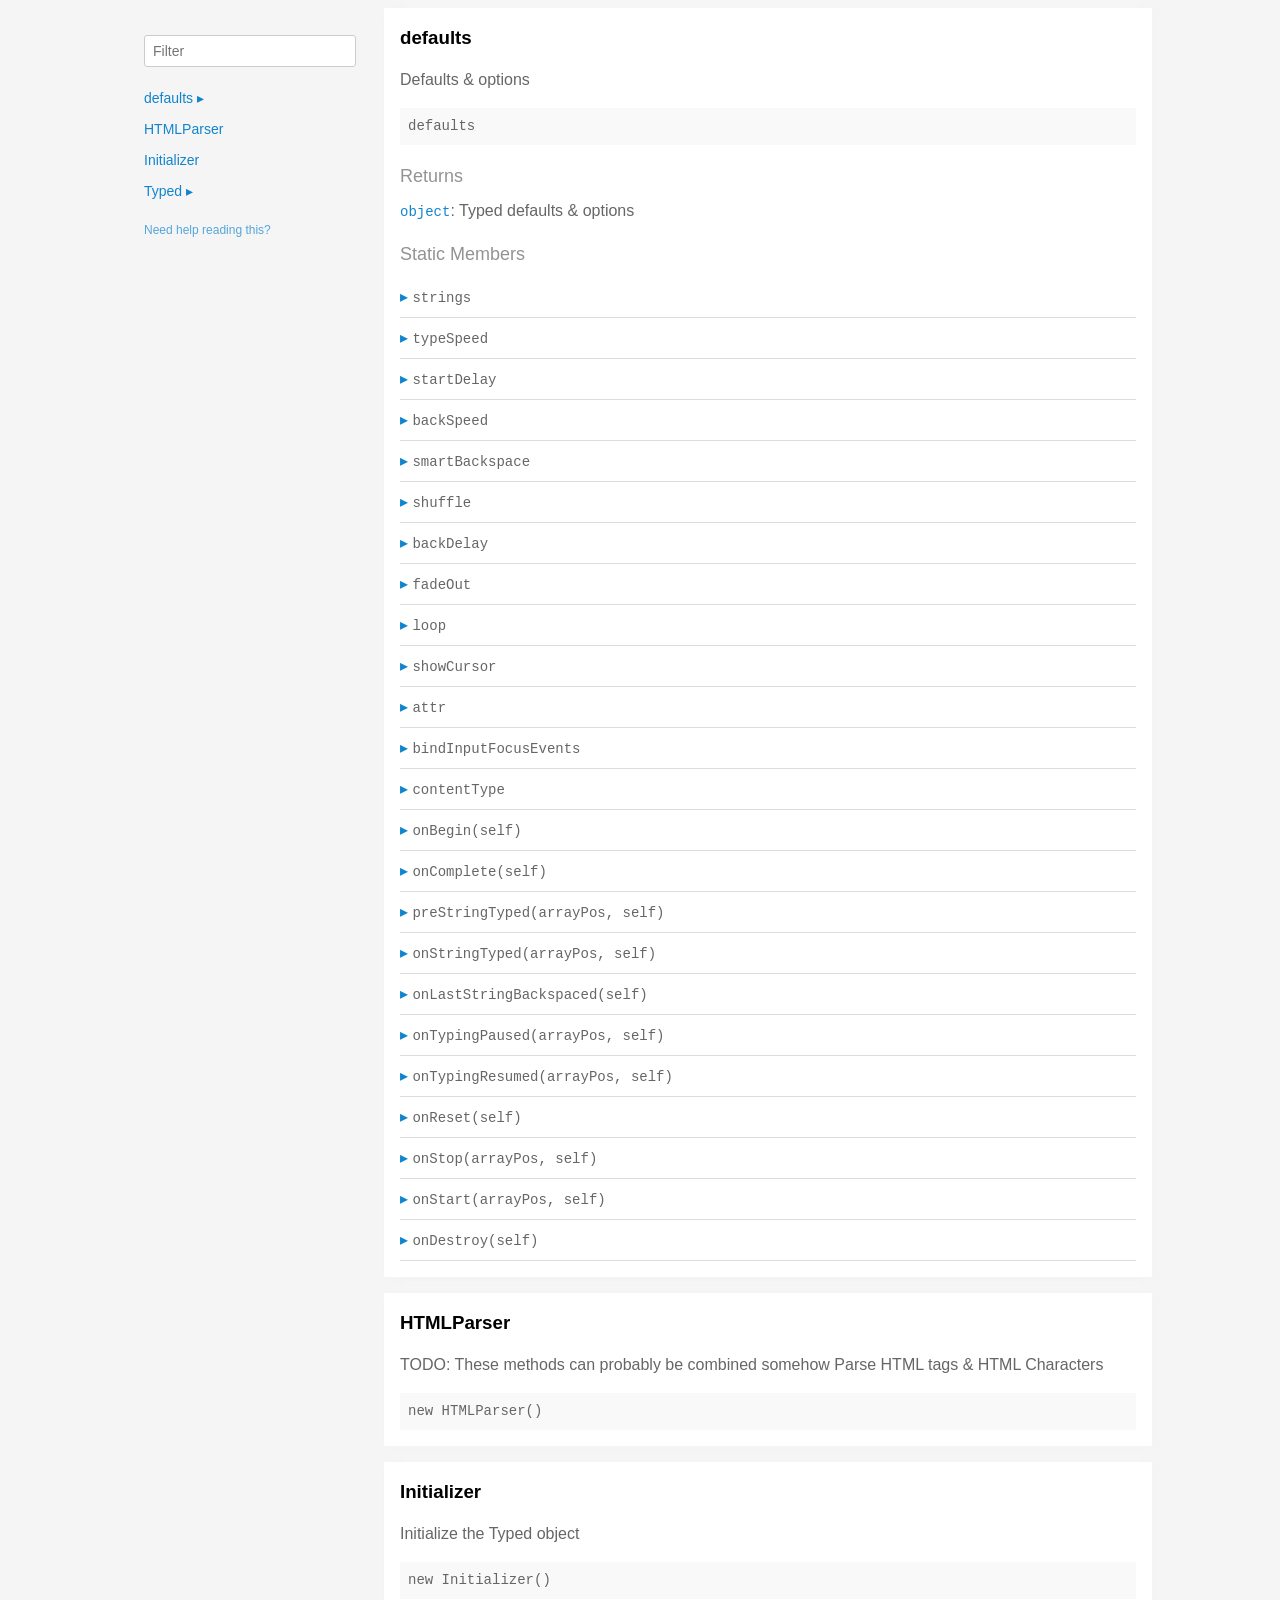
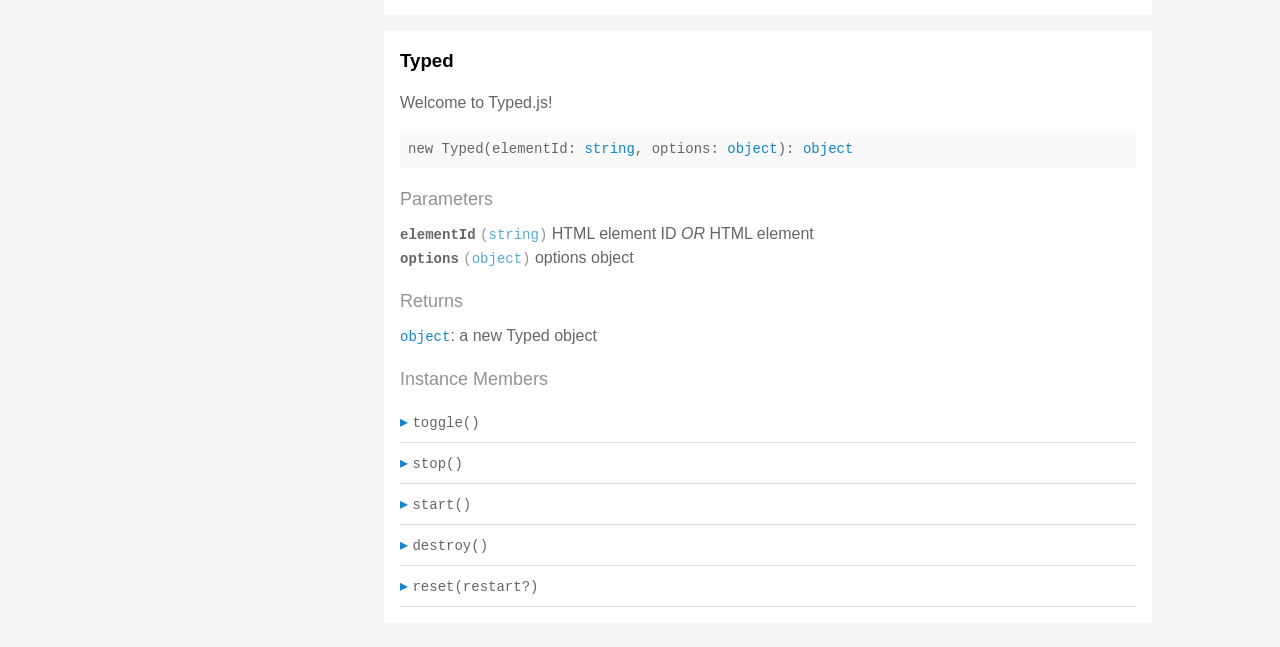
<file: module-13_assignment_my_portfolio/typed.js-master/typed.js-master/docs/index.html>
<!doctype html>
<html>
<head>
  <meta charset='utf-8' />
  <title>  | Documentation</title>
  <meta name='viewport' content='width=device-width,initial-scale=1'>
  <link href='assets/bass.css' type='text/css' rel='stylesheet' />
  <link href='assets/style.css' type='text/css' rel='stylesheet' />
  <link href='assets/github.css' type='text/css' rel='stylesheet' />
</head>
<body class='documentation'>
  <div class='max-width-4 mx-auto'>
    <div class='clearfix md-mxn2'>
      <div class='fixed xs-hide fix-3 overflow-auto max-height-100'>
        <div class='py1 px2'>
          <h3 class='mb0 no-anchor'></h3>
          <div class='mb1'><code></code></div>
          <input
            placeholder='Filter'
            id='filter-input'
            class='col12 block input'
            type='text' />
          <div id='toc'>
            <ul class='list-reset h5 py1-ul'>
              
                
                <li><a
                  href='#defaults'
                  class=" toggle-sibling">
                  defaults
                  <span class='icon'>▸</span>
                </a>
                
                <div class='toggle-target display-none'>
                  
                  <ul class='list-reset py1-ul pl1'>
                    <li class='h5'><span>Static members</span></li>
                    
                      <li><a
                        href='#defaults.strings'
                        class='regular pre-open'>
                        .strings
                      </a></li>
                    
                      <li><a
                        href='#defaults.typeSpeed'
                        class='regular pre-open'>
                        .typeSpeed
                      </a></li>
                    
                      <li><a
                        href='#defaults.startDelay'
                        class='regular pre-open'>
                        .startDelay
                      </a></li>
                    
                      <li><a
                        href='#defaults.backSpeed'
                        class='regular pre-open'>
                        .backSpeed
                      </a></li>
                    
                      <li><a
                        href='#defaults.smartBackspace'
                        class='regular pre-open'>
                        .smartBackspace
                      </a></li>
                    
                      <li><a
                        href='#defaults.shuffle'
                        class='regular pre-open'>
                        .shuffle
                      </a></li>
                    
                      <li><a
                        href='#defaults.backDelay'
                        class='regular pre-open'>
                        .backDelay
                      </a></li>
                    
                      <li><a
                        href='#defaults.fadeOut'
                        class='regular pre-open'>
                        .fadeOut
                      </a></li>
                    
                      <li><a
                        href='#defaults.loop'
                        class='regular pre-open'>
                        .loop
                      </a></li>
                    
                      <li><a
                        href='#defaults.showCursor'
                        class='regular pre-open'>
                        .showCursor
                      </a></li>
                    
                      <li><a
                        href='#defaults.attr'
                        class='regular pre-open'>
                        .attr
                      </a></li>
                    
                      <li><a
                        href='#defaults.bindInputFocusEvents'
                        class='regular pre-open'>
                        .bindInputFocusEvents
                      </a></li>
                    
                      <li><a
                        href='#defaults.contentType'
                        class='regular pre-open'>
                        .contentType
                      </a></li>

                      <li><a
                        href='#defaults.onBegin'
                        class='regular pre-open'>
                        .onBegin
                      </a></li>

                      <li><a
                        href='#defaults.onComplete'
                        class='regular pre-open'>
                        .onComplete
                      </a></li>
                    
                      <li><a
                        href='#defaults.preStringTyped'
                        class='regular pre-open'>
                        .preStringTyped
                      </a></li>
                    
                      <li><a
                        href='#defaults.onStringTyped'
                        class='regular pre-open'>
                        .onStringTyped
                      </a></li>
                    
                      <li><a
                        href='#defaults.onLastStringBackspaced'
                        class='regular pre-open'>
                        .onLastStringBackspaced
                      </a></li>
                    
                      <li><a
                        href='#defaults.onTypingPaused'
                        class='regular pre-open'>
                        .onTypingPaused
                      </a></li>
                    
                      <li><a
                        href='#defaults.onTypingResumed'
                        class='regular pre-open'>
                        .onTypingResumed
                      </a></li>
                    
                      <li><a
                        href='#defaults.onReset'
                        class='regular pre-open'>
                        .onReset
                      </a></li>
                    
                      <li><a
                        href='#defaults.onStop'
                        class='regular pre-open'>
                        .onStop
                      </a></li>
                    
                      <li><a
                        href='#defaults.onStart'
                        class='regular pre-open'>
                        .onStart
                      </a></li>
                    
                      <li><a
                        href='#defaults.onDestroy'
                        class='regular pre-open'>
                        .onDestroy
                      </a></li>
                    
                    </ul>
                  
                  
                  
                </div>
                
                </li>
              
                
                <li><a
                  href='#htmlparser'
                  class="">
                  HTMLParser
                  
                </a>
                
                </li>
              
                
                <li><a
                  href='#initializer'
                  class="">
                  Initializer
                  
                </a>
                
                </li>
              
                
                <li><a
                  href='#typed'
                  class=" toggle-sibling">
                  Typed
                  <span class='icon'>▸</span>
                </a>
                
                <div class='toggle-target display-none'>
                  
                  
                    <ul class='list-reset py1-ul pl1'>
                      <li class='h5'><span>Instance members</span></li>
                      
                      <li><a
                        href='#Typed#toggle'
                        class='regular pre-open'>
                        #toggle
                      </a></li>
                      
                      <li><a
                        href='#Typed#stop'
                        class='regular pre-open'>
                        #stop
                      </a></li>
                      
                      <li><a
                        href='#Typed#start'
                        class='regular pre-open'>
                        #start
                      </a></li>
                      
                      <li><a
                        href='#Typed#destroy'
                        class='regular pre-open'>
                        #destroy
                      </a></li>
                      
                      <li><a
                        href='#Typed#reset'
                        class='regular pre-open'>
                        #reset
                      </a></li>
                      
                    </ul>
                  
                  
                </div>
                
                </li>
              
            </ul>
          </div>
          <div class='mt1 h6 quiet'>
            <a href='http://documentation.js.org/reading-documentation.html'>Need help reading this?</a>
          </div>
        </div>
      </div>
      <div class='fix-margin-3'>
        
          
            <section class='p2 mb2 clearfix bg-white minishadow'>

  
  <div class='clearfix'>
    
    <h3 class='fl m0' id='defaults'>
      defaults
    </h3>
    
    
  </div>
  

  <p>Defaults &#x26; options</p>


  <div class='pre p1 fill-light mt0'>defaults</div>
  
  

  
  
  
  
  

  

  

  
    
      <div class='py1 quiet mt1 prose-big'>Returns</div>
      <code><a href="https://developer.mozilla.org/en-US/docs/Web/JavaScript/Reference/Global_Objects/Object">object</a></code>:
        Typed defaults &#x26; options

      
    
  

  

  

  
    <div class='py1 quiet mt1 prose-big'>Static Members</div>
    <div class="clearfix">
  
    <div class='border-bottom' id='defaults.strings'>
      <div class="clearfix small pointer toggle-sibling">
        <div class="py1 contain">
            <a class='icon pin-right py1 dark-link caret-right'>▸</a>
            <span class='code strong strong truncate'>strings</span>
        </div>
      </div>
      <div class="clearfix display-none toggle-target">
        <section class='p2 mb2 clearfix bg-white minishadow'>

  

  

  <div class='pre p1 fill-light mt0'>strings</div>
  
  

  
  
  
  
  

  

  
    <div class='py1 quiet mt1 prose-big'>Properties</div>
    <div>
      
        <div class='space-bottom0'>
          <span class='code bold'>strings</span> <code class='quiet'>(<a href="https://developer.mozilla.org/en-US/docs/Web/JavaScript/Reference/Global_Objects/Array">array</a>)</code>
          : strings to be typed

          
        </div>
      
        <div class='space-bottom0'>
          <span class='code bold'>stringsElement</span> <code class='quiet'>(<a href="https://developer.mozilla.org/en-US/docs/Web/JavaScript/Reference/Global_Objects/String">string</a>)</code>
          : ID of element containing string children

          
        </div>
      
    </div>
  

  

  

  

  

  

  
</section>

      </div>
    </div>
  
    <div class='border-bottom' id='defaults.typeSpeed'>
      <div class="clearfix small pointer toggle-sibling">
        <div class="py1 contain">
            <a class='icon pin-right py1 dark-link caret-right'>▸</a>
            <span class='code strong strong truncate'>typeSpeed</span>
        </div>
      </div>
      <div class="clearfix display-none toggle-target">
        <section class='p2 mb2 clearfix bg-white minishadow'>

  

  

  <div class='pre p1 fill-light mt0'>typeSpeed</div>
  
  

  
  
  
  
  

  

  
    <div class='py1 quiet mt1 prose-big'>Properties</div>
    <div>
      
        <div class='space-bottom0'>
          <span class='code bold'>typeSpeed</span> <code class='quiet'>(<a href="https://developer.mozilla.org/en-US/docs/Web/JavaScript/Reference/Global_Objects/Number">number</a>)</code>
          : type speed in milliseconds

          
        </div>
      
    </div>
  

  

  

  

  

  

  
</section>

      </div>
    </div>
  
    <div class='border-bottom' id='defaults.startDelay'>
      <div class="clearfix small pointer toggle-sibling">
        <div class="py1 contain">
            <a class='icon pin-right py1 dark-link caret-right'>▸</a>
            <span class='code strong strong truncate'>startDelay</span>
        </div>
      </div>
      <div class="clearfix display-none toggle-target">
        <section class='p2 mb2 clearfix bg-white minishadow'>

  

  

  <div class='pre p1 fill-light mt0'>startDelay</div>
  
  

  
  
  
  
  

  

  
    <div class='py1 quiet mt1 prose-big'>Properties</div>
    <div>
      
        <div class='space-bottom0'>
          <span class='code bold'>startDelay</span> <code class='quiet'>(<a href="https://developer.mozilla.org/en-US/docs/Web/JavaScript/Reference/Global_Objects/Number">number</a>)</code>
          : time before typing starts in milliseconds

          
        </div>
      
    </div>
  

  

  

  

  

  

  
</section>

      </div>
    </div>
  
    <div class='border-bottom' id='defaults.backSpeed'>
      <div class="clearfix small pointer toggle-sibling">
        <div class="py1 contain">
            <a class='icon pin-right py1 dark-link caret-right'>▸</a>
            <span class='code strong strong truncate'>backSpeed</span>
        </div>
      </div>
      <div class="clearfix display-none toggle-target">
        <section class='p2 mb2 clearfix bg-white minishadow'>

  

  

  <div class='pre p1 fill-light mt0'>backSpeed</div>
  
  

  
  
  
  
  

  

  
    <div class='py1 quiet mt1 prose-big'>Properties</div>
    <div>
      
        <div class='space-bottom0'>
          <span class='code bold'>backSpeed</span> <code class='quiet'>(<a href="https://developer.mozilla.org/en-US/docs/Web/JavaScript/Reference/Global_Objects/Number">number</a>)</code>
          : backspacing speed in milliseconds

          
        </div>
      
    </div>
  

  

  

  

  

  

  
</section>

      </div>
    </div>
  
    <div class='border-bottom' id='defaults.smartBackspace'>
      <div class="clearfix small pointer toggle-sibling">
        <div class="py1 contain">
            <a class='icon pin-right py1 dark-link caret-right'>▸</a>
            <span class='code strong strong truncate'>smartBackspace</span>
        </div>
      </div>
      <div class="clearfix display-none toggle-target">
        <section class='p2 mb2 clearfix bg-white minishadow'>

  

  

  <div class='pre p1 fill-light mt0'>smartBackspace</div>
  
  

  
  
  
  
  

  

  
    <div class='py1 quiet mt1 prose-big'>Properties</div>
    <div>
      
        <div class='space-bottom0'>
          <span class='code bold'>smartBackspace</span> <code class='quiet'>(<a href="https://developer.mozilla.org/en-US/docs/Web/JavaScript/Reference/Global_Objects/Boolean">boolean</a>)</code>
          : only backspace what doesn't match the previous string

          
        </div>
      
    </div>
  

  

  

  

  

  

  
</section>

      </div>
    </div>
  
    <div class='border-bottom' id='defaults.shuffle'>
      <div class="clearfix small pointer toggle-sibling">
        <div class="py1 contain">
            <a class='icon pin-right py1 dark-link caret-right'>▸</a>
            <span class='code strong strong truncate'>shuffle</span>
        </div>
      </div>
      <div class="clearfix display-none toggle-target">
        <section class='p2 mb2 clearfix bg-white minishadow'>

  

  

  <div class='pre p1 fill-light mt0'>shuffle</div>
  
  

  
  
  
  
  

  

  
    <div class='py1 quiet mt1 prose-big'>Properties</div>
    <div>
      
        <div class='space-bottom0'>
          <span class='code bold'>shuffle</span> <code class='quiet'>(<a href="https://developer.mozilla.org/en-US/docs/Web/JavaScript/Reference/Global_Objects/Boolean">boolean</a>)</code>
          : shuffle the strings

          
        </div>
      
    </div>
  

  

  

  

  

  

  
</section>

      </div>
    </div>
  
    <div class='border-bottom' id='defaults.backDelay'>
      <div class="clearfix small pointer toggle-sibling">
        <div class="py1 contain">
            <a class='icon pin-right py1 dark-link caret-right'>▸</a>
            <span class='code strong strong truncate'>backDelay</span>
        </div>
      </div>
      <div class="clearfix display-none toggle-target">
        <section class='p2 mb2 clearfix bg-white minishadow'>

  

  

  <div class='pre p1 fill-light mt0'>backDelay</div>
  
  

  
  
  
  
  

  

  
    <div class='py1 quiet mt1 prose-big'>Properties</div>
    <div>
      
        <div class='space-bottom0'>
          <span class='code bold'>backDelay</span> <code class='quiet'>(<a href="https://developer.mozilla.org/en-US/docs/Web/JavaScript/Reference/Global_Objects/Number">number</a>)</code>
          : time before backspacing in milliseconds

          
        </div>
      
    </div>
  

  

  

  

  

  

  
</section>

      </div>
    </div>
  
    <div class='border-bottom' id='defaults.fadeOut'>
      <div class="clearfix small pointer toggle-sibling">
        <div class="py1 contain">
            <a class='icon pin-right py1 dark-link caret-right'>▸</a>
            <span class='code strong strong truncate'>fadeOut</span>
        </div>
      </div>
      <div class="clearfix display-none toggle-target">
        <section class='p2 mb2 clearfix bg-white minishadow'>

  

  

  <div class='pre p1 fill-light mt0'>fadeOut</div>
  
  

  
  
  
  
  

  

  
    <div class='py1 quiet mt1 prose-big'>Properties</div>
    <div>
      
        <div class='space-bottom0'>
          <span class='code bold'>fadeOut</span> <code class='quiet'>(<a href="https://developer.mozilla.org/en-US/docs/Web/JavaScript/Reference/Global_Objects/Boolean">boolean</a>)</code>
          : Fade out instead of backspace

          
        </div>
      
        <div class='space-bottom0'>
          <span class='code bold'>fadeOutClass</span> <code class='quiet'>(<a href="https://developer.mozilla.org/en-US/docs/Web/JavaScript/Reference/Global_Objects/String">string</a>)</code>
          : css class for fade animation

          
        </div>
      
        <div class='space-bottom0'>
          <span class='code bold'>fadeOutDelay</span> <code class='quiet'>(<a href="https://developer.mozilla.org/en-US/docs/Web/JavaScript/Reference/Global_Objects/Boolean">boolean</a>)</code>
          : Fade out delay in milliseconds

          
        </div>
      
    </div>
  

  

  

  

  

  

  
</section>

      </div>
    </div>
  
    <div class='border-bottom' id='defaults.loop'>
      <div class="clearfix small pointer toggle-sibling">
        <div class="py1 contain">
            <a class='icon pin-right py1 dark-link caret-right'>▸</a>
            <span class='code strong strong truncate'>loop</span>
        </div>
      </div>
      <div class="clearfix display-none toggle-target">
        <section class='p2 mb2 clearfix bg-white minishadow'>

  

  

  <div class='pre p1 fill-light mt0'>loop</div>
  
  

  
  
  
  
  

  

  
    <div class='py1 quiet mt1 prose-big'>Properties</div>
    <div>
      
        <div class='space-bottom0'>
          <span class='code bold'>loop</span> <code class='quiet'>(<a href="https://developer.mozilla.org/en-US/docs/Web/JavaScript/Reference/Global_Objects/Boolean">boolean</a>)</code>
          : loop strings

          
        </div>
      
        <div class='space-bottom0'>
          <span class='code bold'>loopCount</span> <code class='quiet'>(<a href="https://developer.mozilla.org/en-US/docs/Web/JavaScript/Reference/Global_Objects/Number">number</a>)</code>
          : amount of loops

          
        </div>
      
    </div>
  

  

  

  

  

  

  
</section>

      </div>
    </div>
  
    <div class='border-bottom' id='defaults.showCursor'>
      <div class="clearfix small pointer toggle-sibling">
        <div class="py1 contain">
            <a class='icon pin-right py1 dark-link caret-right'>▸</a>
            <span class='code strong strong truncate'>showCursor</span>
        </div>
      </div>
      <div class="clearfix display-none toggle-target">
        <section class='p2 mb2 clearfix bg-white minishadow'>

  

  

  <div class='pre p1 fill-light mt0'>showCursor</div>
  
  

  
  
  
  
  

  

  
    <div class='py1 quiet mt1 prose-big'>Properties</div>
    <div>
      
        <div class='space-bottom0'>
          <span class='code bold'>showCursor</span> <code class='quiet'>(<a href="https://developer.mozilla.org/en-US/docs/Web/JavaScript/Reference/Global_Objects/Boolean">boolean</a>)</code>
          : show cursor

          
        </div>
      
        <div class='space-bottom0'>
          <span class='code bold'>cursorChar</span> <code class='quiet'>(<a href="https://developer.mozilla.org/en-US/docs/Web/JavaScript/Reference/Global_Objects/String">string</a>)</code>
          : character for cursor

          
        </div>
      
        <div class='space-bottom0'>
          <span class='code bold'>autoInsertCss</span> <code class='quiet'>(<a href="https://developer.mozilla.org/en-US/docs/Web/JavaScript/Reference/Global_Objects/Boolean">boolean</a>)</code>
          : insert CSS for cursor and fadeOut into HTML 
<head>

          
        </div>
      
    </div>
  

  

  

  

  

  

  
</section>

      </div>
    </div>
  
    <div class='border-bottom' id='defaults.attr'>
      <div class="clearfix small pointer toggle-sibling">
        <div class="py1 contain">
            <a class='icon pin-right py1 dark-link caret-right'>▸</a>
            <span class='code strong strong truncate'>attr</span>
        </div>
      </div>
      <div class="clearfix display-none toggle-target">
        <section class='p2 mb2 clearfix bg-white minishadow'>

  

  

  <div class='pre p1 fill-light mt0'>attr</div>
  
  

  
  
  
  
  

  

  
    <div class='py1 quiet mt1 prose-big'>Properties</div>
    <div>
      
        <div class='space-bottom0'>
          <span class='code bold'>attr</span> <code class='quiet'>(<a href="https://developer.mozilla.org/en-US/docs/Web/JavaScript/Reference/Global_Objects/String">string</a>)</code>
          : attribute for typing
Ex: input placeholder, value, or just HTML text

          
        </div>
      
    </div>
  

  

  

  

  

  

  
</section>

      </div>
    </div>
  
    <div class='border-bottom' id='defaults.bindInputFocusEvents'>
      <div class="clearfix small pointer toggle-sibling">
        <div class="py1 contain">
            <a class='icon pin-right py1 dark-link caret-right'>▸</a>
            <span class='code strong strong truncate'>bindInputFocusEvents</span>
        </div>
      </div>
      <div class="clearfix display-none toggle-target">
        <section class='p2 mb2 clearfix bg-white minishadow'>

  

  

  <div class='pre p1 fill-light mt0'>bindInputFocusEvents</div>
  
  

  
  
  
  
  

  

  
    <div class='py1 quiet mt1 prose-big'>Properties</div>
    <div>
      
        <div class='space-bottom0'>
          <span class='code bold'>bindInputFocusEvents</span> <code class='quiet'>(<a href="https://developer.mozilla.org/en-US/docs/Web/JavaScript/Reference/Global_Objects/Boolean">boolean</a>)</code>
          : bind to focus and blur if el is text input

          
        </div>
      
    </div>
  

  

  

  

  

  

  
</section>

      </div>
    </div>
  
    <div class='border-bottom' id='defaults.contentType'>
      <div class="clearfix small pointer toggle-sibling">
        <div class="py1 contain">
            <a class='icon pin-right py1 dark-link caret-right'>▸</a>
            <span class='code strong strong truncate'>contentType</span>
        </div>
      </div>
      <div class="clearfix display-none toggle-target">
        <section class='p2 mb2 clearfix bg-white minishadow'>

  

  

  <div class='pre p1 fill-light mt0'>contentType</div>
  
  

  
  
  
  
  

  

  
    <div class='py1 quiet mt1 prose-big'>Properties</div>
    <div>
      
        <div class='space-bottom0'>
          <span class='code bold'>contentType</span> <code class='quiet'>(<a href="https://developer.mozilla.org/en-US/docs/Web/JavaScript/Reference/Global_Objects/String">string</a>)</code>
          : 'html' or 'null' for plaintext

          
        </div>
      
    </div>
  

  

  

  

  

  

  
</section>

      </div>
    </div>
  
    <div class='border-bottom' id='defaults.onBegin'>
      <div class="clearfix small pointer toggle-sibling">
        <div class="py1 contain">
            <a class='icon pin-right py1 dark-link caret-right'>▸</a>
            <span class='code strong strong truncate'>onBegin(self)</span>
        </div>
      </div>
      <div class="clearfix display-none toggle-target">
        <section class='p2 mb2 clearfix bg-white minishadow'>

  

  <p>Before it begins typing</p>

  <div class='pre p1 fill-light mt0'>onBegin(self: <a href="#typed">Typed</a>)</div>
  
    <div class='py1 quiet mt1 prose-big'>Parameters</div>
    <div class='prose'>
      
        <div class='space-bottom0'>
          <div>
            <span class='code bold'>self</span> <code class='quiet'>(<a href="#typed">Typed</a>)</code>
	    
          </div>
          
        </div>
      
    </div>
  
</section>

      </div>
    </div>

    <div class='border-bottom' id='defaults.onComplete'>
      <div class="clearfix small pointer toggle-sibling">
        <div class="py1 contain">
            <a class='icon pin-right py1 dark-link caret-right'>▸</a>
            <span class='code strong strong truncate'>onComplete(self)</span>
        </div>
      </div>
      <div class="clearfix display-none toggle-target">
        <section class='p2 mb2 clearfix bg-white minishadow'>

  

  <p>All typing is complete</p>


  <div class='pre p1 fill-light mt0'>onComplete(self: <a href="#typed">Typed</a>)</div>
  
  

  
  
  
  
  

  
    <div class='py1 quiet mt1 prose-big'>Parameters</div>
    <div class='prose'>
      
        <div class='space-bottom0'>
          <div>
            <span class='code bold'>self</span> <code class='quiet'>(<a href="#typed">Typed</a>)</code>
	    
          </div>
          
        </div>
      
    </div>
  

  

  

  

  

  

  

  
</section>

      </div>
    </div>
  
    <div class='border-bottom' id='defaults.preStringTyped'>
      <div class="clearfix small pointer toggle-sibling">
        <div class="py1 contain">
            <a class='icon pin-right py1 dark-link caret-right'>▸</a>
            <span class='code strong strong truncate'>preStringTyped(arrayPos, self)</span>
        </div>
      </div>
      <div class="clearfix display-none toggle-target">
        <section class='p2 mb2 clearfix bg-white minishadow'>

  

  <p>Before each string is typed</p>


  <div class='pre p1 fill-light mt0'>preStringTyped(arrayPos: <a href="https://developer.mozilla.org/en-US/docs/Web/JavaScript/Reference/Global_Objects/Number">number</a>, self: <a href="#typed">Typed</a>)</div>
  
  

  
  
  
  
  

  
    <div class='py1 quiet mt1 prose-big'>Parameters</div>
    <div class='prose'>
      
        <div class='space-bottom0'>
          <div>
            <span class='code bold'>arrayPos</span> <code class='quiet'>(<a href="https://developer.mozilla.org/en-US/docs/Web/JavaScript/Reference/Global_Objects/Number">number</a>)</code>
	    
          </div>
          
        </div>
      
        <div class='space-bottom0'>
          <div>
            <span class='code bold'>self</span> <code class='quiet'>(<a href="#typed">Typed</a>)</code>
	    
          </div>
          
        </div>
      
    </div>
  

  

  

  

  

  

  

  
</section>

      </div>
    </div>
  
    <div class='border-bottom' id='defaults.onStringTyped'>
      <div class="clearfix small pointer toggle-sibling">
        <div class="py1 contain">
            <a class='icon pin-right py1 dark-link caret-right'>▸</a>
            <span class='code strong strong truncate'>onStringTyped(arrayPos, self)</span>
        </div>
      </div>
      <div class="clearfix display-none toggle-target">
        <section class='p2 mb2 clearfix bg-white minishadow'>

  

  <p>After each string is typed</p>


  <div class='pre p1 fill-light mt0'>onStringTyped(arrayPos: <a href="https://developer.mozilla.org/en-US/docs/Web/JavaScript/Reference/Global_Objects/Number">number</a>, self: <a href="#typed">Typed</a>)</div>
  
  

  
  
  
  
  

  
    <div class='py1 quiet mt1 prose-big'>Parameters</div>
    <div class='prose'>
      
        <div class='space-bottom0'>
          <div>
            <span class='code bold'>arrayPos</span> <code class='quiet'>(<a href="https://developer.mozilla.org/en-US/docs/Web/JavaScript/Reference/Global_Objects/Number">number</a>)</code>
	    
          </div>
          
        </div>
      
        <div class='space-bottom0'>
          <div>
            <span class='code bold'>self</span> <code class='quiet'>(<a href="#typed">Typed</a>)</code>
	    
          </div>
          
        </div>
      
    </div>
  

  

  

  

  

  

  

  
</section>

      </div>
    </div>
  
    <div class='border-bottom' id='defaults.onLastStringBackspaced'>
      <div class="clearfix small pointer toggle-sibling">
        <div class="py1 contain">
            <a class='icon pin-right py1 dark-link caret-right'>▸</a>
            <span class='code strong strong truncate'>onLastStringBackspaced(self)</span>
        </div>
      </div>
      <div class="clearfix display-none toggle-target">
        <section class='p2 mb2 clearfix bg-white minishadow'>

  

  <p>During looping, after last string is typed</p>


  <div class='pre p1 fill-light mt0'>onLastStringBackspaced(self: <a href="#typed">Typed</a>)</div>
  
  

  
  
  
  
  

  
    <div class='py1 quiet mt1 prose-big'>Parameters</div>
    <div class='prose'>
      
        <div class='space-bottom0'>
          <div>
            <span class='code bold'>self</span> <code class='quiet'>(<a href="#typed">Typed</a>)</code>
	    
          </div>
          
        </div>
      
    </div>
  

  

  

  

  

  

  

  
</section>

      </div>
    </div>
  
    <div class='border-bottom' id='defaults.onTypingPaused'>
      <div class="clearfix small pointer toggle-sibling">
        <div class="py1 contain">
            <a class='icon pin-right py1 dark-link caret-right'>▸</a>
            <span class='code strong strong truncate'>onTypingPaused(arrayPos, self)</span>
        </div>
      </div>
      <div class="clearfix display-none toggle-target">
        <section class='p2 mb2 clearfix bg-white minishadow'>

  

  <p>Typing has been stopped</p>


  <div class='pre p1 fill-light mt0'>onTypingPaused(arrayPos: <a href="https://developer.mozilla.org/en-US/docs/Web/JavaScript/Reference/Global_Objects/Number">number</a>, self: <a href="#typed">Typed</a>)</div>
  
  

  
  
  
  
  

  
    <div class='py1 quiet mt1 prose-big'>Parameters</div>
    <div class='prose'>
      
        <div class='space-bottom0'>
          <div>
            <span class='code bold'>arrayPos</span> <code class='quiet'>(<a href="https://developer.mozilla.org/en-US/docs/Web/JavaScript/Reference/Global_Objects/Number">number</a>)</code>
	    
          </div>
          
        </div>
      
        <div class='space-bottom0'>
          <div>
            <span class='code bold'>self</span> <code class='quiet'>(<a href="#typed">Typed</a>)</code>
	    
          </div>
          
        </div>
      
    </div>
  

  

  

  

  

  

  

  
</section>

      </div>
    </div>
  
    <div class='border-bottom' id='defaults.onTypingResumed'>
      <div class="clearfix small pointer toggle-sibling">
        <div class="py1 contain">
            <a class='icon pin-right py1 dark-link caret-right'>▸</a>
            <span class='code strong strong truncate'>onTypingResumed(arrayPos, self)</span>
        </div>
      </div>
      <div class="clearfix display-none toggle-target">
        <section class='p2 mb2 clearfix bg-white minishadow'>

  

  <p>Typing has been started after being stopped</p>


  <div class='pre p1 fill-light mt0'>onTypingResumed(arrayPos: <a href="https://developer.mozilla.org/en-US/docs/Web/JavaScript/Reference/Global_Objects/Number">number</a>, self: <a href="#typed">Typed</a>)</div>
  
  

  
  
  
  
  

  
    <div class='py1 quiet mt1 prose-big'>Parameters</div>
    <div class='prose'>
      
        <div class='space-bottom0'>
          <div>
            <span class='code bold'>arrayPos</span> <code class='quiet'>(<a href="https://developer.mozilla.org/en-US/docs/Web/JavaScript/Reference/Global_Objects/Number">number</a>)</code>
	    
          </div>
          
        </div>
      
        <div class='space-bottom0'>
          <div>
            <span class='code bold'>self</span> <code class='quiet'>(<a href="#typed">Typed</a>)</code>
	    
          </div>
          
        </div>
      
    </div>
  

  

  

  

  

  

  

  
</section>

      </div>
    </div>
  
    <div class='border-bottom' id='defaults.onReset'>
      <div class="clearfix small pointer toggle-sibling">
        <div class="py1 contain">
            <a class='icon pin-right py1 dark-link caret-right'>▸</a>
            <span class='code strong strong truncate'>onReset(self)</span>
        </div>
      </div>
      <div class="clearfix display-none toggle-target">
        <section class='p2 mb2 clearfix bg-white minishadow'>

  

  <p>After reset</p>


  <div class='pre p1 fill-light mt0'>onReset(self: <a href="#typed">Typed</a>)</div>
  
  

  
  
  
  
  

  
    <div class='py1 quiet mt1 prose-big'>Parameters</div>
    <div class='prose'>
      
        <div class='space-bottom0'>
          <div>
            <span class='code bold'>self</span> <code class='quiet'>(<a href="#typed">Typed</a>)</code>
	    
          </div>
          
        </div>
      
    </div>
  

  

  

  

  

  

  

  
</section>

      </div>
    </div>
  
    <div class='border-bottom' id='defaults.onStop'>
      <div class="clearfix small pointer toggle-sibling">
        <div class="py1 contain">
            <a class='icon pin-right py1 dark-link caret-right'>▸</a>
            <span class='code strong strong truncate'>onStop(arrayPos, self)</span>
        </div>
      </div>
      <div class="clearfix display-none toggle-target">
        <section class='p2 mb2 clearfix bg-white minishadow'>

  

  <p>After stop</p>


  <div class='pre p1 fill-light mt0'>onStop(arrayPos: <a href="https://developer.mozilla.org/en-US/docs/Web/JavaScript/Reference/Global_Objects/Number">number</a>, self: <a href="#typed">Typed</a>)</div>
  
  

  
  
  
  
  

  
    <div class='py1 quiet mt1 prose-big'>Parameters</div>
    <div class='prose'>
      
        <div class='space-bottom0'>
          <div>
            <span class='code bold'>arrayPos</span> <code class='quiet'>(<a href="https://developer.mozilla.org/en-US/docs/Web/JavaScript/Reference/Global_Objects/Number">number</a>)</code>
	    
          </div>
          
        </div>
      
        <div class='space-bottom0'>
          <div>
            <span class='code bold'>self</span> <code class='quiet'>(<a href="#typed">Typed</a>)</code>
	    
          </div>
          
        </div>
      
    </div>
  

  

  

  

  

  

  

  
</section>

      </div>
    </div>
  
    <div class='border-bottom' id='defaults.onStart'>
      <div class="clearfix small pointer toggle-sibling">
        <div class="py1 contain">
            <a class='icon pin-right py1 dark-link caret-right'>▸</a>
            <span class='code strong strong truncate'>onStart(arrayPos, self)</span>
        </div>
      </div>
      <div class="clearfix display-none toggle-target">
        <section class='p2 mb2 clearfix bg-white minishadow'>

  

  <p>After start</p>


  <div class='pre p1 fill-light mt0'>onStart(arrayPos: <a href="https://developer.mozilla.org/en-US/docs/Web/JavaScript/Reference/Global_Objects/Number">number</a>, self: <a href="#typed">Typed</a>)</div>
  
  

  
  
  
  
  

  
    <div class='py1 quiet mt1 prose-big'>Parameters</div>
    <div class='prose'>
      
        <div class='space-bottom0'>
          <div>
            <span class='code bold'>arrayPos</span> <code class='quiet'>(<a href="https://developer.mozilla.org/en-US/docs/Web/JavaScript/Reference/Global_Objects/Number">number</a>)</code>
	    
          </div>
          
        </div>
      
        <div class='space-bottom0'>
          <div>
            <span class='code bold'>self</span> <code class='quiet'>(<a href="#typed">Typed</a>)</code>
	    
          </div>
          
        </div>
      
    </div>
  

  

  

  

  

  

  

  
</section>

      </div>
    </div>
  
    <div class='border-bottom' id='defaults.onDestroy'>
      <div class="clearfix small pointer toggle-sibling">
        <div class="py1 contain">
            <a class='icon pin-right py1 dark-link caret-right'>▸</a>
            <span class='code strong strong truncate'>onDestroy(self)</span>
        </div>
      </div>
      <div class="clearfix display-none toggle-target">
        <section class='p2 mb2 clearfix bg-white minishadow'>

  

  <p>After destroy</p>


  <div class='pre p1 fill-light mt0'>onDestroy(self: <a href="#typed">Typed</a>)</div>
  
  

  
  
  
  
  

  
    <div class='py1 quiet mt1 prose-big'>Parameters</div>
    <div class='prose'>
      
        <div class='space-bottom0'>
          <div>
            <span class='code bold'>self</span> <code class='quiet'>(<a href="#typed">Typed</a>)</code>
	    
          </div>
          
        </div>
      
    </div>
  

  

  

  

  

  

  

  
</section>

      </div>
    </div>
  
</div>

  

  

  
</section>

          
        
          
            <section class='p2 mb2 clearfix bg-white minishadow'>

  
  <div class='clearfix'>
    
    <h3 class='fl m0' id='htmlparser'>
      HTMLParser
    </h3>
    
    
  </div>
  

  <p>TODO: These methods can probably be combined somehow
Parse HTML tags &#x26; HTML Characters</p>


  <div class='pre p1 fill-light mt0'>new HTMLParser()</div>
  
  

  
  
  
  
  

  

  

  

  

  

  

  

  
</section>

          
        
          
            <section class='p2 mb2 clearfix bg-white minishadow'>

  
  <div class='clearfix'>
    
    <h3 class='fl m0' id='initializer'>
      Initializer
    </h3>
    
    
  </div>
  

  <p>Initialize the Typed object</p>


  <div class='pre p1 fill-light mt0'>new Initializer()</div>
  
  

  
  
  
  
  

  

  

  

  

  

  

  

  
</section>

          
        
          
            <section class='p2 mb2 clearfix bg-white minishadow'>

  
  <div class='clearfix'>
    
    <h3 class='fl m0' id='typed'>
      Typed
    </h3>
    
    
  </div>
  

  <p>Welcome to Typed.js!</p>


  <div class='pre p1 fill-light mt0'>new Typed(elementId: <a href="https://developer.mozilla.org/en-US/docs/Web/JavaScript/Reference/Global_Objects/String">string</a>, options: <a href="https://developer.mozilla.org/en-US/docs/Web/JavaScript/Reference/Global_Objects/Object">object</a>): <a href="https://developer.mozilla.org/en-US/docs/Web/JavaScript/Reference/Global_Objects/Object">object</a></div>
  
  

  
  
  
  
  

  
    <div class='py1 quiet mt1 prose-big'>Parameters</div>
    <div class='prose'>
      
        <div class='space-bottom0'>
          <div>
            <span class='code bold'>elementId</span> <code class='quiet'>(<a href="https://developer.mozilla.org/en-US/docs/Web/JavaScript/Reference/Global_Objects/String">string</a>)</code>
	    HTML element ID 
<em>OR</em>
 HTML element

          </div>
          
        </div>
      
        <div class='space-bottom0'>
          <div>
            <span class='code bold'>options</span> <code class='quiet'>(<a href="https://developer.mozilla.org/en-US/docs/Web/JavaScript/Reference/Global_Objects/Object">object</a>)</code>
	    options object

          </div>
          
        </div>
      
    </div>
  

  

  
    
      <div class='py1 quiet mt1 prose-big'>Returns</div>
      <code><a href="https://developer.mozilla.org/en-US/docs/Web/JavaScript/Reference/Global_Objects/Object">object</a></code>:
        a new Typed object

      
    
  

  

  

  

  
    <div class='py1 quiet mt1 prose-big'>Instance Members</div>
    <div class="clearfix">
  
    <div class='border-bottom' id='Typed#toggle'>
      <div class="clearfix small pointer toggle-sibling">
        <div class="py1 contain">
            <a class='icon pin-right py1 dark-link caret-right'>▸</a>
            <span class='code strong strong truncate'>toggle()</span>
        </div>
      </div>
      <div class="clearfix display-none toggle-target">
        <section class='p2 mb2 clearfix bg-white minishadow'>

  

  <p>Toggle start() and stop() of the Typed instance</p>


  <div class='pre p1 fill-light mt0'>toggle()</div>
  
  

  
  
  
  
  

  

  

  

  

  

  

  

  
</section>

      </div>
    </div>
  
    <div class='border-bottom' id='Typed#stop'>
      <div class="clearfix small pointer toggle-sibling">
        <div class="py1 contain">
            <a class='icon pin-right py1 dark-link caret-right'>▸</a>
            <span class='code strong strong truncate'>stop()</span>
        </div>
      </div>
      <div class="clearfix display-none toggle-target">
        <section class='p2 mb2 clearfix bg-white minishadow'>

  

  <p>Stop typing / backspacing and enable cursor blinking</p>


  <div class='pre p1 fill-light mt0'>stop()</div>
  
  

  
  
  
  
  

  

  

  

  

  

  

  

  
</section>

      </div>
    </div>
  
    <div class='border-bottom' id='Typed#start'>
      <div class="clearfix small pointer toggle-sibling">
        <div class="py1 contain">
            <a class='icon pin-right py1 dark-link caret-right'>▸</a>
            <span class='code strong strong truncate'>start()</span>
        </div>
      </div>
      <div class="clearfix display-none toggle-target">
        <section class='p2 mb2 clearfix bg-white minishadow'>

  

  <p>Start typing / backspacing after being stopped</p>


  <div class='pre p1 fill-light mt0'>start()</div>
  
  

  
  
  
  
  

  

  

  

  

  

  

  

  
</section>

      </div>
    </div>
  
    <div class='border-bottom' id='Typed#destroy'>
      <div class="clearfix small pointer toggle-sibling">
        <div class="py1 contain">
            <a class='icon pin-right py1 dark-link caret-right'>▸</a>
            <span class='code strong strong truncate'>destroy()</span>
        </div>
      </div>
      <div class="clearfix display-none toggle-target">
        <section class='p2 mb2 clearfix bg-white minishadow'>

  

  <p>Destroy this instance of Typed</p>


  <div class='pre p1 fill-light mt0'>destroy()</div>
  
  

  
  
  
  
  

  

  

  

  

  

  

  

  
</section>

      </div>
    </div>
  
    <div class='border-bottom' id='Typed#reset'>
      <div class="clearfix small pointer toggle-sibling">
        <div class="py1 contain">
            <a class='icon pin-right py1 dark-link caret-right'>▸</a>
            <span class='code strong strong truncate'>reset(restart?)</span>
        </div>
      </div>
      <div class="clearfix display-none toggle-target">
        <section class='p2 mb2 clearfix bg-white minishadow'>

  

  <p>Reset Typed and optionally restarts</p>


  <div class='pre p1 fill-light mt0'>reset(restart: <a href="https://developer.mozilla.org/en-US/docs/Web/JavaScript/Reference/Global_Objects/Boolean">boolean</a>?= nser)</div>
  
  

  
  
  
  
  

  
    <div class='py1 quiet mt1 prose-big'>Parameters</div>
    <div class='prose'>
      
        <div class='space-bottom0'>
          <div>
            <span class='code bold'>restart</span> <code class='quiet'>(<a href="https://developer.mozilla.org/en-US/docs/Web/JavaScript/Reference/Global_Objects/Boolean">boolean</a>?= nser)</code>
	    
          </div>
          
        </div>
      
    </div>
  

  

  

  

  

  

  

  
</section>

      </div>
    </div>
  
</div>

  

  
</section>

          
        
      </div>
    </div>
  </div>
  <script src='assets/anchor.js'></script>
  <script src='assets/site.js'></script>
</body>
</html>
</file>
<file: module-13_assignment_my_portfolio/typed.js-master/typed.js-master/docs/assets/bass.css>
/*! Basscss | http://basscss.com | MIT License */

.h1{ font-size: 2rem }
.h2{ font-size: 1.5rem }
.h3{ font-size: 1.25rem }
.h4{ font-size: 1rem }
.h5{ font-size: .875rem }
.h6{ font-size: .75rem }

.font-family-inherit{ font-family:inherit }
.font-size-inherit{ font-size:inherit }
.text-decoration-none{ text-decoration:none }

.bold{ font-weight: bold; font-weight: bold }
.regular{ font-weight:normal }
.italic{ font-style:italic }
.caps{ text-transform:uppercase; letter-spacing: .2em; }

.left-align{ text-align:left }
.center{ text-align:center }
.right-align{ text-align:right }
.justify{ text-align:justify }

.nowrap{ white-space:nowrap }
.break-word{ word-wrap:break-word }

.line-height-1{ line-height: 1 }
.line-height-2{ line-height: 1.125 }
.line-height-3{ line-height: 1.25 }
.line-height-4{ line-height: 1.5 }

.list-style-none{ list-style:none }
.underline{ text-decoration:underline }

.truncate{
  max-width:100%;
  overflow:hidden;
  text-overflow:ellipsis;
  white-space:nowrap;
}

.list-reset{
  list-style:none;
  padding-left:0;
}

.inline{ display:inline }
.block{ display:block }
.inline-block{ display:inline-block }
.table{ display:table }
.table-cell{ display:table-cell }

.overflow-hidden{ overflow:hidden }
.overflow-scroll{ overflow:scroll }
.overflow-auto{ overflow:auto }

.clearfix:before,
.clearfix:after{
  content:" ";
  display:table
}
.clearfix:after{ clear:both }

.left{ float:left }
.right{ float:right }

.fit{ max-width:100% }

.max-width-1{ max-width: 24rem }
.max-width-2{ max-width: 32rem }
.max-width-3{ max-width: 48rem }
.max-width-4{ max-width: 64rem }

.border-box{ box-sizing:border-box }

.align-baseline{ vertical-align:baseline }
.align-top{ vertical-align:top }
.align-middle{ vertical-align:middle }
.align-bottom{ vertical-align:bottom }

.m0{ margin:0 }
.mt0{ margin-top:0 }
.mr0{ margin-right:0 }
.mb0{ margin-bottom:0 }
.ml0{ margin-left:0 }
.mx0{ margin-left:0; margin-right:0 }
.my0{ margin-top:0; margin-bottom:0 }

.m1{ margin: .5rem }
.mt1{ margin-top: .5rem }
.mr1{ margin-right: .5rem }
.mb1{ margin-bottom: .5rem }
.ml1{ margin-left: .5rem }
.mx1{ margin-left: .5rem; margin-right: .5rem }
.my1{ margin-top: .5rem; margin-bottom: .5rem }

.m2{ margin: 1rem }
.mt2{ margin-top: 1rem }
.mr2{ margin-right: 1rem }
.mb2{ margin-bottom: 1rem }
.ml2{ margin-left: 1rem }
.mx2{ margin-left: 1rem; margin-right: 1rem }
.my2{ margin-top: 1rem; margin-bottom: 1rem }

.m3{ margin: 2rem }
.mt3{ margin-top: 2rem }
.mr3{ margin-right: 2rem }
.mb3{ margin-bottom: 2rem }
.ml3{ margin-left: 2rem }
.mx3{ margin-left: 2rem; margin-right: 2rem }
.my3{ margin-top: 2rem; margin-bottom: 2rem }

.m4{ margin: 4rem }
.mt4{ margin-top: 4rem }
.mr4{ margin-right: 4rem }
.mb4{ margin-bottom: 4rem }
.ml4{ margin-left: 4rem }
.mx4{ margin-left: 4rem; margin-right: 4rem }
.my4{ margin-top: 4rem; margin-bottom: 4rem }

.mxn1{ margin-left: -.5rem; margin-right: -.5rem; }
.mxn2{ margin-left: -1rem; margin-right: -1rem; }
.mxn3{ margin-left: -2rem; margin-right: -2rem; }
.mxn4{ margin-left: -4rem; margin-right: -4rem; }

.ml-auto{ margin-left:auto }
.mr-auto{ margin-right:auto }
.mx-auto{ margin-left:auto; margin-right:auto; }

.p0{ padding:0 }
.pt0{ padding-top:0 }
.pr0{ padding-right:0 }
.pb0{ padding-bottom:0 }
.pl0{ padding-left:0 }
.px0{ padding-left:0; padding-right:0 }
.py0{ padding-top:0;  padding-bottom:0 }

.p1{ padding: .5rem }
.pt1{ padding-top: .5rem }
.pr1{ padding-right: .5rem }
.pb1{ padding-bottom: .5rem }
.pl1{ padding-left: .5rem }
.py1{ padding-top: .5rem; padding-bottom: .5rem }
.px1{ padding-left: .5rem; padding-right: .5rem }

.p2{ padding: 1rem }
.pt2{ padding-top: 1rem }
.pr2{ padding-right: 1rem }
.pb2{ padding-bottom: 1rem }
.pl2{ padding-left: 1rem }
.py2{ padding-top: 1rem; padding-bottom: 1rem }
.px2{ padding-left: 1rem; padding-right: 1rem }

.p3{ padding: 2rem }
.pt3{ padding-top: 2rem }
.pr3{ padding-right: 2rem }
.pb3{ padding-bottom: 2rem }
.pl3{ padding-left: 2rem }
.py3{ padding-top: 2rem; padding-bottom: 2rem }
.px3{ padding-left: 2rem; padding-right: 2rem }

.p4{ padding: 4rem }
.pt4{ padding-top: 4rem }
.pr4{ padding-right: 4rem }
.pb4{ padding-bottom: 4rem }
.pl4{ padding-left: 4rem }
.py4{ padding-top: 4rem; padding-bottom: 4rem }
.px4{ padding-left: 4rem; padding-right: 4rem }

.col{
  float:left;
  box-sizing:border-box;
}

.col-right{
  float:right;
  box-sizing:border-box;
}

.col-1{
  width:8.33333%;
}

.col-2{
  width:16.66667%;
}

.col-3{
  width:25%;
}

.col-4{
  width:33.33333%;
}

.col-5{
  width:41.66667%;
}

.col-6{
  width:50%;
}

.col-7{
  width:58.33333%;
}

.col-8{
  width:66.66667%;
}

.col-9{
  width:75%;
}

.col-10{
  width:83.33333%;
}

.col-11{
  width:91.66667%;
}

.col-12{
  width:100%;
}
@media (min-width: 40em){

  .sm-col{
    float:left;
    box-sizing:border-box;
  }

  .sm-col-right{
    float:right;
    box-sizing:border-box;
  }

  .sm-col-1{
    width:8.33333%;
  }

  .sm-col-2{
    width:16.66667%;
  }

  .sm-col-3{
    width:25%;
  }

  .sm-col-4{
    width:33.33333%;
  }

  .sm-col-5{
    width:41.66667%;
  }

  .sm-col-6{
    width:50%;
  }

  .sm-col-7{
    width:58.33333%;
  }

  .sm-col-8{
    width:66.66667%;
  }

  .sm-col-9{
    width:75%;
  }

  .sm-col-10{
    width:83.33333%;
  }

  .sm-col-11{
    width:91.66667%;
  }

  .sm-col-12{
    width:100%;
  }

}
@media (min-width: 52em){

  .md-col{
    float:left;
    box-sizing:border-box;
  }

  .md-col-right{
    float:right;
    box-sizing:border-box;
  }

  .md-col-1{
    width:8.33333%;
  }

  .md-col-2{
    width:16.66667%;
  }

  .md-col-3{
    width:25%;
  }

  .md-col-4{
    width:33.33333%;
  }

  .md-col-5{
    width:41.66667%;
  }

  .md-col-6{
    width:50%;
  }

  .md-col-7{
    width:58.33333%;
  }

  .md-col-8{
    width:66.66667%;
  }

  .md-col-9{
    width:75%;
  }

  .md-col-10{
    width:83.33333%;
  }

  .md-col-11{
    width:91.66667%;
  }

  .md-col-12{
    width:100%;
  }

}
@media (min-width: 64em){

  .lg-col{
    float:left;
    box-sizing:border-box;
  }

  .lg-col-right{
    float:right;
    box-sizing:border-box;
  }

  .lg-col-1{
    width:8.33333%;
  }

  .lg-col-2{
    width:16.66667%;
  }

  .lg-col-3{
    width:25%;
  }

  .lg-col-4{
    width:33.33333%;
  }

  .lg-col-5{
    width:41.66667%;
  }

  .lg-col-6{
    width:50%;
  }

  .lg-col-7{
    width:58.33333%;
  }

  .lg-col-8{
    width:66.66667%;
  }

  .lg-col-9{
    width:75%;
  }

  .lg-col-10{
    width:83.33333%;
  }

  .lg-col-11{
    width:91.66667%;
  }

  .lg-col-12{
    width:100%;
  }

}
.flex{ display:-webkit-box; display:-webkit-flex; display:-ms-flexbox; display:flex }

@media (min-width: 40em){
  .sm-flex{ display:-webkit-box; display:-webkit-flex; display:-ms-flexbox; display:flex }
}

@media (min-width: 52em){
  .md-flex{ display:-webkit-box; display:-webkit-flex; display:-ms-flexbox; display:flex }
}

@media (min-width: 64em){
  .lg-flex{ display:-webkit-box; display:-webkit-flex; display:-ms-flexbox; display:flex }
}

.flex-column{ -webkit-box-orient:vertical; -webkit-box-direction:normal; -webkit-flex-direction:column; -ms-flex-direction:column; flex-direction:column }
.flex-wrap{ -webkit-flex-wrap:wrap; -ms-flex-wrap:wrap; flex-wrap:wrap }

.items-start{ -webkit-box-align:start; -webkit-align-items:flex-start; -ms-flex-align:start; -ms-grid-row-align:flex-start; align-items:flex-start }
.items-end{ -webkit-box-align:end; -webkit-align-items:flex-end; -ms-flex-align:end; -ms-grid-row-align:flex-end; align-items:flex-end }
.items-center{ -webkit-box-align:center; -webkit-align-items:center; -ms-flex-align:center; -ms-grid-row-align:center; align-items:center }
.items-baseline{ -webkit-box-align:baseline; -webkit-align-items:baseline; -ms-flex-align:baseline; -ms-grid-row-align:baseline; align-items:baseline }
.items-stretch{ -webkit-box-align:stretch; -webkit-align-items:stretch; -ms-flex-align:stretch; -ms-grid-row-align:stretch; align-items:stretch }

.self-start{ -webkit-align-self:flex-start; -ms-flex-item-align:start; align-self:flex-start }
.self-end{ -webkit-align-self:flex-end; -ms-flex-item-align:end; align-self:flex-end }
.self-center{ -webkit-align-self:center; -ms-flex-item-align:center; align-self:center }
.self-baseline{ -webkit-align-self:baseline; -ms-flex-item-align:baseline; align-self:baseline }
.self-stretch{ -webkit-align-self:stretch; -ms-flex-item-align:stretch; align-self:stretch }

.justify-start{ -webkit-box-pack:start; -webkit-justify-content:flex-start; -ms-flex-pack:start; justify-content:flex-start }
.justify-end{ -webkit-box-pack:end; -webkit-justify-content:flex-end; -ms-flex-pack:end; justify-content:flex-end }
.justify-center{ -webkit-box-pack:center; -webkit-justify-content:center; -ms-flex-pack:center; justify-content:center }
.justify-between{ -webkit-box-pack:justify; -webkit-justify-content:space-between; -ms-flex-pack:justify; justify-content:space-between }
.justify-around{ -webkit-justify-content:space-around; -ms-flex-pack:distribute; justify-content:space-around }

.content-start{ -webkit-align-content:flex-start; -ms-flex-line-pack:start; align-content:flex-start }
.content-end{ -webkit-align-content:flex-end; -ms-flex-line-pack:end; align-content:flex-end }
.content-center{ -webkit-align-content:center; -ms-flex-line-pack:center; align-content:center }
.content-between{ -webkit-align-content:space-between; -ms-flex-line-pack:justify; align-content:space-between }
.content-around{ -webkit-align-content:space-around; -ms-flex-line-pack:distribute; align-content:space-around }
.content-stretch{ -webkit-align-content:stretch; -ms-flex-line-pack:stretch; align-content:stretch }
.flex-auto{
  -webkit-box-flex:1;
  -webkit-flex:1 1 auto;
      -ms-flex:1 1 auto;
          flex:1 1 auto;
  min-width:0;
  min-height:0;
}
.flex-none{ -webkit-box-flex:0; -webkit-flex:none; -ms-flex:none; flex:none }

.order-0{ -webkit-box-ordinal-group:1; -webkit-order:0; -ms-flex-order:0; order:0 }
.order-1{ -webkit-box-ordinal-group:2; -webkit-order:1; -ms-flex-order:1; order:1 }
.order-2{ -webkit-box-ordinal-group:3; -webkit-order:2; -ms-flex-order:2; order:2 }
.order-3{ -webkit-box-ordinal-group:4; -webkit-order:3; -ms-flex-order:3; order:3 }
.order-last{ -webkit-box-ordinal-group:100000; -webkit-order:99999; -ms-flex-order:99999; order:99999 }

.relative{ position:relative }
.absolute{ position:absolute }
.fixed{ position:fixed }

.top-0{ top:0 }
.right-0{ right:0 }
.bottom-0{ bottom:0 }
.left-0{ left:0 }

.z1{ z-index: 1 }
.z2{ z-index: 2 }
.z3{ z-index: 3 }
.z4{ z-index: 4 }

.border{
  border-style:solid;
  border-width: 1px;
}

.border-top{
  border-top-style:solid;
  border-top-width: 1px;
}

.border-right{
  border-right-style:solid;
  border-right-width: 1px;
}

.border-bottom{
  border-bottom-style:solid;
  border-bottom-width: 1px;
}

.border-left{
  border-left-style:solid;
  border-left-width: 1px;
}

.border-none{ border:0 }

.rounded{ border-radius: 3px }
.circle{ border-radius:50% }

.rounded-top{ border-radius: 3px 3px 0 0 }
.rounded-right{ border-radius: 0 3px 3px 0 }
.rounded-bottom{ border-radius: 0 0 3px 3px }
.rounded-left{ border-radius: 3px 0 0 3px }

.not-rounded{ border-radius:0 }

.hide{
  position:absolute !important;
  height:1px;
  width:1px;
  overflow:hidden;
  clip:rect(1px, 1px, 1px, 1px);
}

@media (max-width: 40em){
  .xs-hide{ display:none !important }
}

@media (min-width: 40em) and (max-width: 52em){
  .sm-hide{ display:none !important }
}

@media (min-width: 52em) and (max-width: 64em){
  .md-hide{ display:none !important }
}

@media (min-width: 64em){
  .lg-hide{ display:none !important }
}

.display-none{ display:none !important }
</file>
<file: module-13_assignment_my_portfolio/typed.js-master/typed.js-master/docs/assets/style.css>
.documentation {
  font-family: Helvetica, sans-serif;
  color: #666;
  line-height: 1.5;
  background: #f5f5f5;
}

.black {
  color: #666;
}

.bg-white {
  background-color: #fff;
}

h4 {
  margin: 20px 0 10px 0;
}

.documentation h3 {
  color: #000;
}

.border-bottom {
  border-color: #ddd;
}

a {
  color: #1184CE;
  text-decoration: none;
}

.documentation a[href]:hover {
  text-decoration: underline;
}

a:hover {
  cursor: pointer;
}

.py1-ul li {
  padding: 5px 0;
}

.max-height-100 {
  max-height: 100%;
}

section:target h3 {
  font-weight:700;
}

.documentation td,
.documentation th {
    padding: .25rem .25rem;
}

h1:hover .anchorjs-link,
h2:hover .anchorjs-link,
h3:hover .anchorjs-link,
h4:hover .anchorjs-link {
  opacity: 1;
}

.fix-3 {
  width: 25%;
  max-width: 244px;
}

.fix-3 {
  width: 25%;
  max-width: 244px;
}

@media (min-width: 52em) {
  .fix-margin-3 {
    margin-left: 25%;
  }
}

.pre, pre, code, .code {
  font-family: Source Code Pro,Menlo,Consolas,Liberation Mono,monospace;
  font-size: 14px;
}

.fill-light {
  background: #F9F9F9;
}

.width2 {
  width: 1rem;
}

.input {
  font-family: inherit;
  display: block;
  width: 100%;
  height: 2rem;
  padding: .5rem;
  margin-bottom: 1rem;
  border: 1px solid #ccc;
  font-size: .875rem;
  border-radius: 3px;
  box-sizing: border-box;
}

table {
  border-collapse: collapse;
}

.prose table th,
.prose table td {
  text-align: left;
  padding:8px;
  border:1px solid #ddd;
}

.prose table th:nth-child(1) { border-right: none; }
.prose table th:nth-child(2) { border-left: none; }

.prose table {
  border:1px solid #ddd;
}

.prose-big {
  font-size: 18px;
  line-height: 30px;
}

.quiet {
  opacity: 0.7;
}

.minishadow {
  box-shadow: 2px 2px 10px #f3f3f3;
}
</file>
<file: module-13_assignment_my_portfolio/typed.js-master/typed.js-master/docs/assets/github.css>
/*

github.com style (c) Vasily Polovnyov <vast@whiteants.net>

*/

.hljs {
  display: block;
  overflow-x: auto;
  padding: 0.5em;
  color: #333;
  background: #f8f8f8;
  -webkit-text-size-adjust: none;
}

.hljs-comment,
.diff .hljs-header,
.hljs-javadoc {
  color: #998;
  font-style: italic;
}

.hljs-keyword,
.css .rule .hljs-keyword,
.hljs-winutils,
.nginx .hljs-title,
.hljs-subst,
.hljs-request,
.hljs-status {
  color: #1184CE;
}

.hljs-number,
.hljs-hexcolor,
.ruby .hljs-constant {
  color: #ed225d;
}

.hljs-string,
.hljs-tag .hljs-value,
.hljs-phpdoc,
.hljs-dartdoc,
.tex .hljs-formula {
  color: #ed225d;
}

.hljs-title,
.hljs-id,
.scss .hljs-preprocessor {
  color: #900;
  font-weight: bold;
}

.hljs-list .hljs-keyword,
.hljs-subst {
  font-weight: normal;
}

.hljs-class .hljs-title,
.hljs-type,
.vhdl .hljs-literal,
.tex .hljs-command {
  color: #458;
  font-weight: bold;
}

.hljs-tag,
.hljs-tag .hljs-title,
.hljs-rules .hljs-property,
.django .hljs-tag .hljs-keyword {
  color: #000080;
  font-weight: normal;
}

.hljs-attribute,
.hljs-variable,
.lisp .hljs-body {
  color: #008080;
}

.hljs-regexp {
  color: #009926;
}

.hljs-symbol,
.ruby .hljs-symbol .hljs-string,
.lisp .hljs-keyword,
.clojure .hljs-keyword,
.scheme .hljs-keyword,
.tex .hljs-special,
.hljs-prompt {
  color: #990073;
}

.hljs-built_in {
  color: #0086b3;
}

.hljs-preprocessor,
.hljs-pragma,
.hljs-pi,
.hljs-doctype,
.hljs-shebang,
.hljs-cdata {
  color: #999;
  font-weight: bold;
}

.hljs-deletion {
  background: #fdd;
}

.hljs-addition {
  background: #dfd;
}

.diff .hljs-change {
  background: #0086b3;
}

.hljs-chunk {
  color: #aaa;
}
</file>
